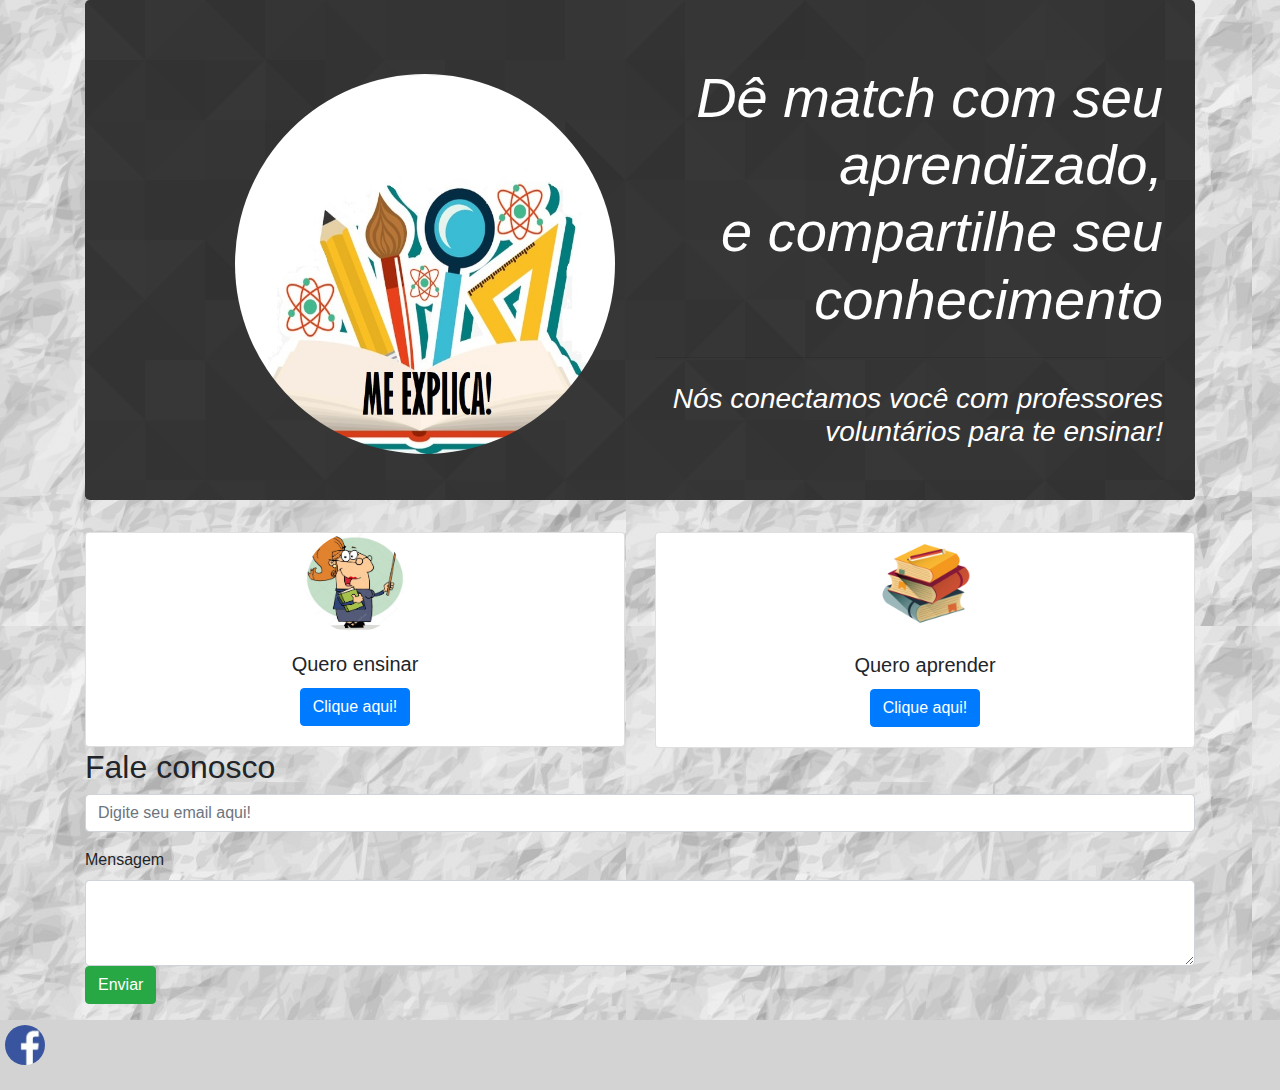
<file: index.html>
<!DOCTYPE html>
<html lang="en">
<head>
    <meta charset="UTF-8">
    <meta name="viewport" content="width=device-width, initial-scale=1.0">
    <meta http-equiv="X-UA-Compatible" content="ie=edge">
    <title>Me explica!</title>
    <link rel="stylesheet" href="https://maxcdn.bootstrapcdn.com/bootstrap/4.0.0/css/bootstrap.min.css" integrity="sha384-Gn5384xqQ1aoWXA+058RXPxPg6fy4IWvTNh0E263XmFcJlSAwiGgFAW/dAiS6JXm" crossorigin="anonymous">
    <link rel="stylesheet" href="styles.css">
    <link href="https://fonts.googleapis.com/css?family=Economica|Kaushan+Script" rel="stylesheet">
    
</head>
<body>
    <div class="container">
        <div class="jumbotron">
            <div class="row">
                <div class="col">
                        <img class="logo" src="img\LOGO.jpg" alt="logo">
                </div>
                <div class="col">
                    <h1 class="display-4">Dê match com seu aprendizado,<br> e compartilhe seu conhecimento</h1>
                    <hr class="my-4">
                    <h3>Nós conectamos você com professores voluntários para te ensinar!</h3>
                </div>
                
            </div>
            
            
        </div>
        
        <div class="row">
            <div class="col 6">
                <div class="card">
                    <img class="card-img-top" src="img\professor.jpg" alt="Card image cap">
                    <div class="card-body">
                        <h5 class="card-title">Quero ensinar</h5>
                        <a href="#" class="btn btn-primary">Clique aqui!</a>
                    </div>
                </div>
            </div>
            <div class="col 6">
                <div class="card">
                    <img class="card-img-top" src="img\livro.jpg" alt="Card image cap">
                    <div class="card-body">
                        <h5 class="card-title">Quero aprender</h5>
                        <a href="#" class="btn btn-primary">Clique aqui!</a>
                    </div>
                </div>
            </div>
        </div>
        
        <div class="Fale conosco">
            <h2>Fale conosco</h2>
            <form>
                <div class="form-group">
                    <input type="email" class="form-control" id="exampleFormControlInput1" placeholder="Digite seu email aqui!">
                </div>
                <div class="form-group">
                    <label for="exampleFormControlTextarea1">Mensagem</label>
                    <textarea class="form-control" id="exampleFormControlTextarea1" rows="3"></textarea>
                    
                    <button type="button" class="btn btn-success">Enviar</button>
                </div>
            </form>
            
        </div>
        
    </div>
    
    <footer class="rodape">
            <a href="facebook.com.br"><img src="img/facebookboton.jpg" alt="Card image cap"></a> 
     </footer>
</body>
</html>
</file>
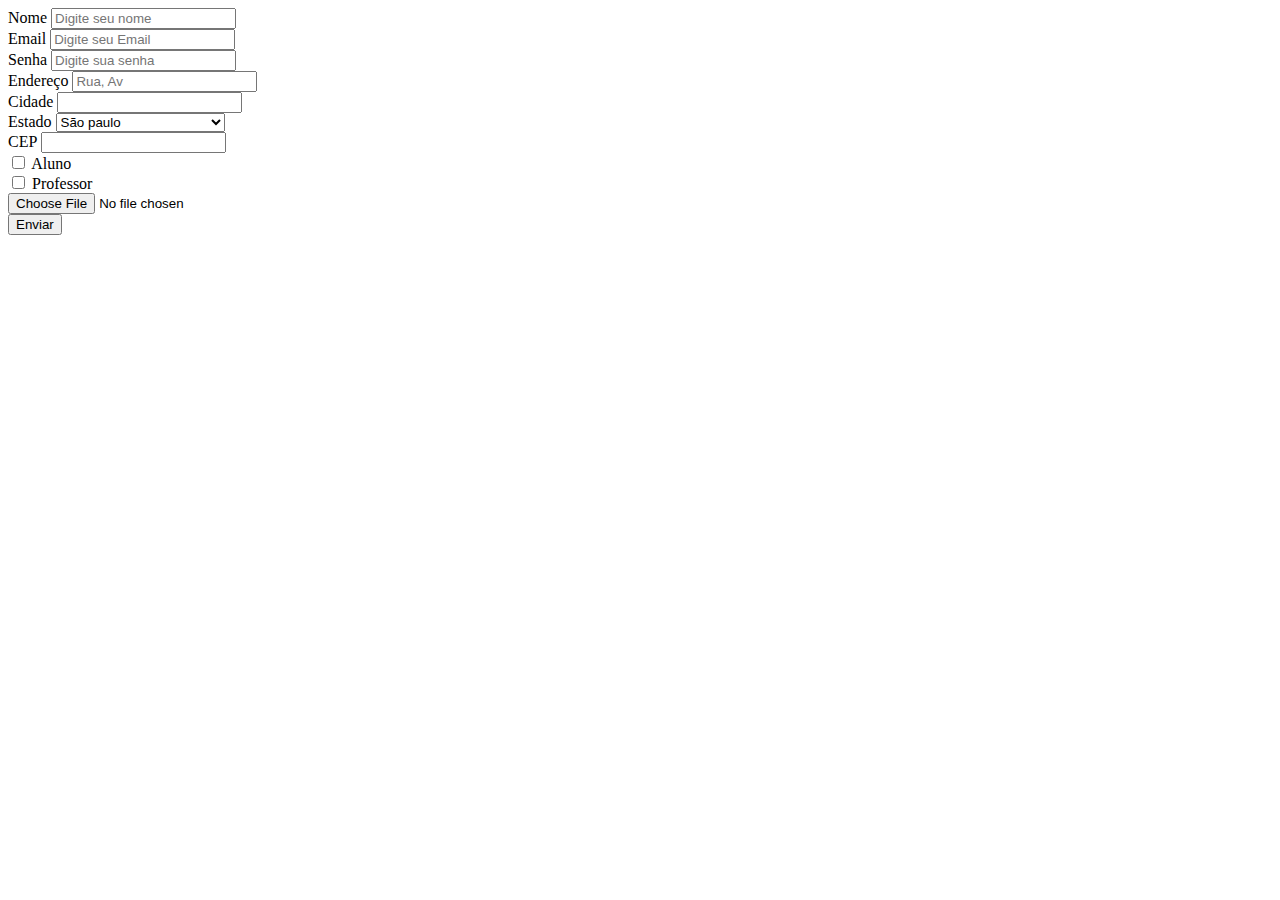
<file: Cadastro.html>
<!DOCTYPE html>
<html lang="en">
<head>
    <meta charset="UTF-8">
    <meta name="viewport" content="width=device-width, initial-scale=1.0">
    <meta http-equiv="X-UA-Compatible" content="ie=edge">
    <title>Document</title>
</head>
<body>
    <div class="container">
        <form>
            <div class="form-row">
                <div class="form-group col-md-6">
                    <label for="inputEmail4">Nome</label>
                    <input type="nome" class="form-control" id="inputNome4" placeholder="Digite seu nome">
                </div>
                <div class="form-group col-md-6">
                    <label for="inputEmail4">Email</label>
                    <input type="email" class="form-control" id="inputEmail4" placeholder="Digite seu Email">
                </div>
                <div class="form-group col-md-6">
                    <label for="inputPassword4">Senha</label>
                    <input type="password" class="form-control" id="inputPassword4" placeholder="Digite sua senha">
                </div>
            </div>
            <div class="form-group">
                <label for="inputAddress">Endereço</label>
                <input type="text" class="form-control" id="inputAddress" placeholder="Rua, Av">
            </div>
            <div class="form-row">
                <div class="form-group col-md-6">
                    <label for="inputCity">Cidade</label>
                    <input type="text" class="form-control" id="inputCity">
                </div>
                <div class="form-group col-md-4">
                    <label for="inputState">Estado</label>
                    <select id="inputState" class="form-control">
                        <option selected>São paulo</option>
                        <option>Rio de Janeiro</option>
                        <option>Mina gerais</option>
                        <option>Distrito Federal (Brasilia)</option>
                    </select>
                </div>
                <div class="form-group col-md-2">
                    <label for="inputZip">CEP</label>
                    <input type="text" class="form-control" id="inputZip">
                </div>
            </div>
            <div class="form-group">
                <div class="form-check">
                    <input class="form-scheck-input" type="checkbox" id="gridCheck">
                    <label class="form-check-label" for="gridCheck">
                        Aluno
                    </label>
                </div>
                <div class="form-check">
                    <input class="form-check-input" type="checkbox" id="gridCheck">
                    <label class="form-check-label" for="gridCheck">
                        Professor
                    </label>
                </div>
                <div class="custom-file">
                    <input type="file" class="custom-file-input" id="customFileLang" lang="es">
                    <label class="custom-file-label" for="customFileLang"></label>
                </div>
            </div>
            <button type="submit" class="btn btn-primary">Enviar</button>
        </form>
    </div>
</body>
</html>
</file>
<file: styles.css>
body {
    background:url(img/fundo.jpg);
}

.jumbotron{
    text-align: right;
    font-style: italic;
    color: white;
    background-image: url(img/footer_lodyas.png);
    height: 500px;
    font-family: 'Economica' sans-serif;
}

.card{
    text-align: center;
}

.card-img-top{
    margin-left: auto;
    margin-right: auto;
    border-radius: 300px;
    width: 100px;
}

.logo{
    border-radius: 300px;
    padding: 10px;
    width: 400px;
    height: 400px;
}

.rodape {
background:lightgrey;
height:70px;
}

.rodape img {
    margin-left: auto;
    margin-right: auto;
    border-radius:300px;
    width:50px;
    padding:5px;
}

.rodape p {
    text-align:center;
    vertical-align: middle;
}
</file>
